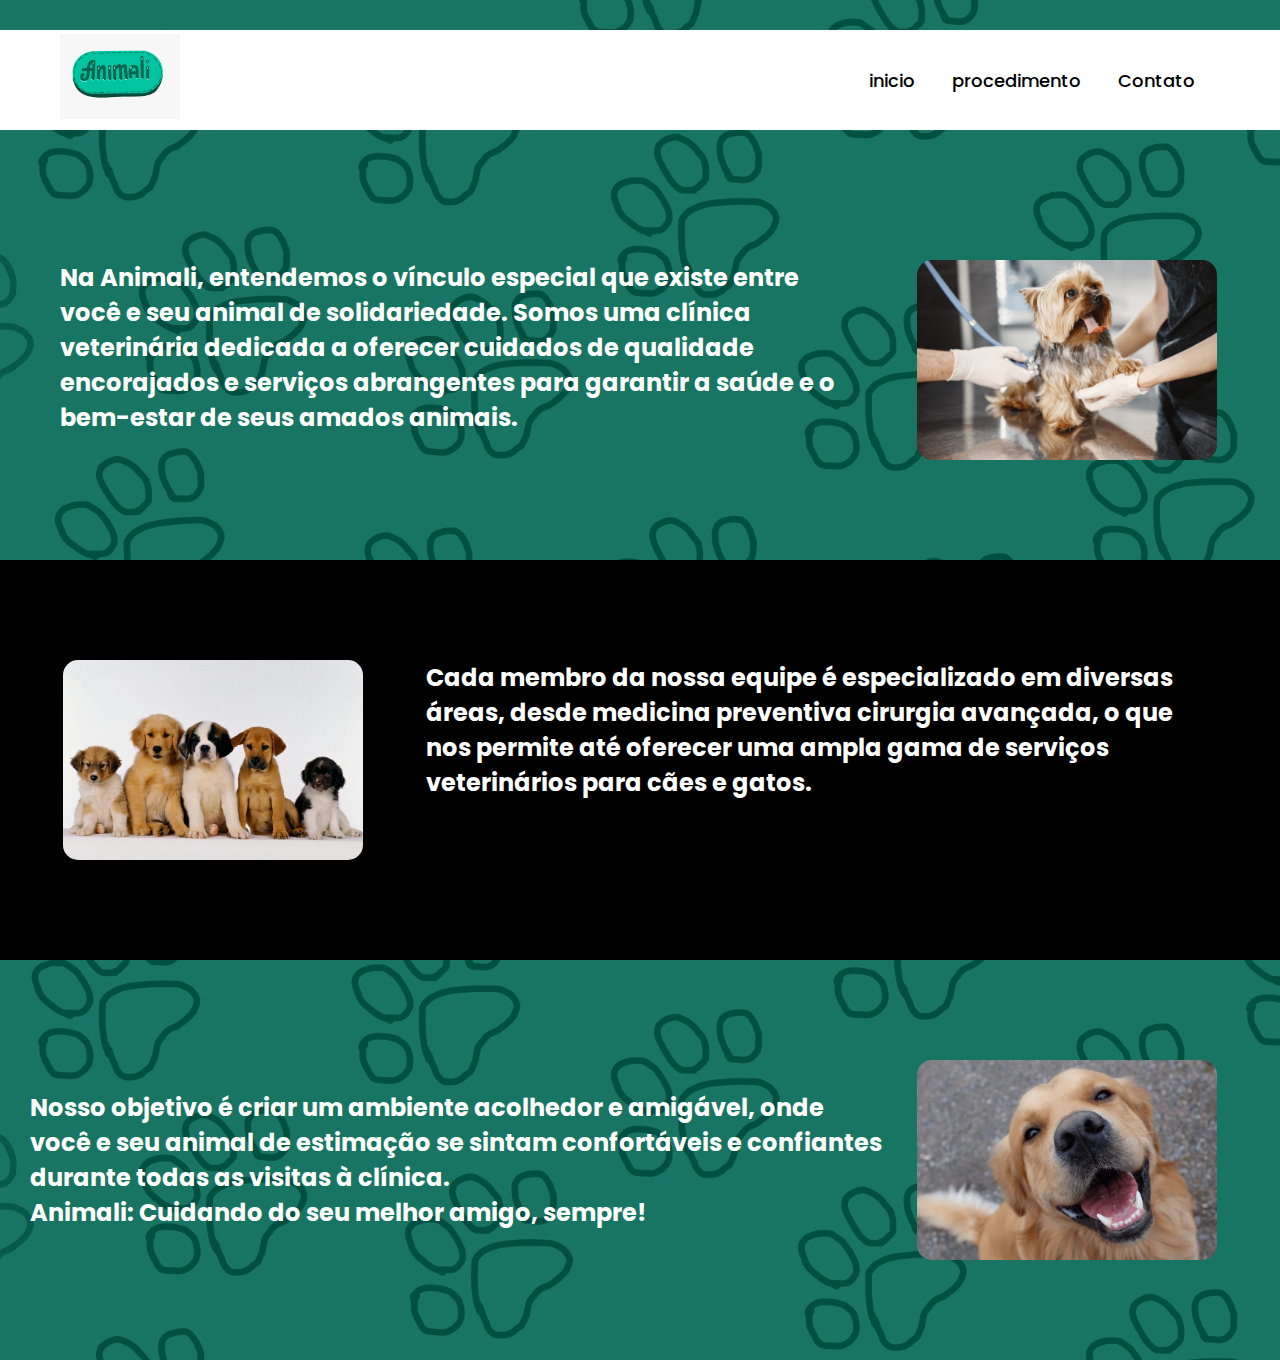
<file: index.html>
<!DOCTYPE html>
<html lang="en">
<head>
    <meta charset="UTF-8">
    <meta name="viewport" content="width=device-width, initial-scale=1.0">
    <link rel="stylesheet" href="./css3/style.css">
    <title>veterianaria</title>
</head>
<body>

        <p class="separação">oi</p>
        <nav>

            <div class="logo">
                <img src="./img/Imagem do WhatsApp de 2023-07-12 à(s) 16.28.01.jpg" class="logo1">
          </div>

            <ul>
                <li> <a href="./index.html"> inicio </a> </li>
                <li> <a href="procedimento.html">procedimento</a></li>
                <li> <a href="https://wa.me/5511994804754"> Contato </a></li>
            </ul>
        </nav>
        <p class="separação2">oi</p>
    <div class="caixa">
        <div class="caixad">
            <div class="txt">
                <br>
                <h2>Na Animali, entendemos o vínculo especial que existe entre você e seu animal de solidariedade. Somos uma clínica veterinária dedicada a oferecer cuidados de qualidade encorajados e serviços abrangentes para garantir a saúde e o bem-estar de seus amados animais.</h2>
            </div>
        </div>
        <div class="caixae"><img src="./img/Imagem do WhatsApp de 2023-07-11 à(s) 20.49.00.jpg" class="foto"></div>
    </div>
     <div class="caixa2">
        <div class="esquerda"><img src="./img/Imagem do WhatsApp de 2023-07-11 à(s) 20.59.04.jpg" class="foto2"></div>
         <div class="direita">
            <div class="txt2"><h2>Cada membro da nossa equipe é especializado em diversas áreas, desde medicina preventiva cirurgia avançada, o que nos permite até oferecer uma ampla gama de serviços veterinários para cães e gatos.</h2>
          </div>
         </div>
        </div>
    <div class="caixa3">
    <div class="esquerda2"><h2>Nosso objetivo é criar um ambiente acolhedor e amigável, onde você e seu animal de estimação se sintam confortáveis ​​e confiantes durante todas as visitas à clínica.
        <br>
        Animali: Cuidando do seu melhor amigo, sempre!</h2></div>
    <div class="direita2"><img src="./img/Imagem do WhatsApp de 2023-07-11 à(s) 21.04.24.jpg" class="foto3"></div>
    </div>
</body>
</html>
</file>
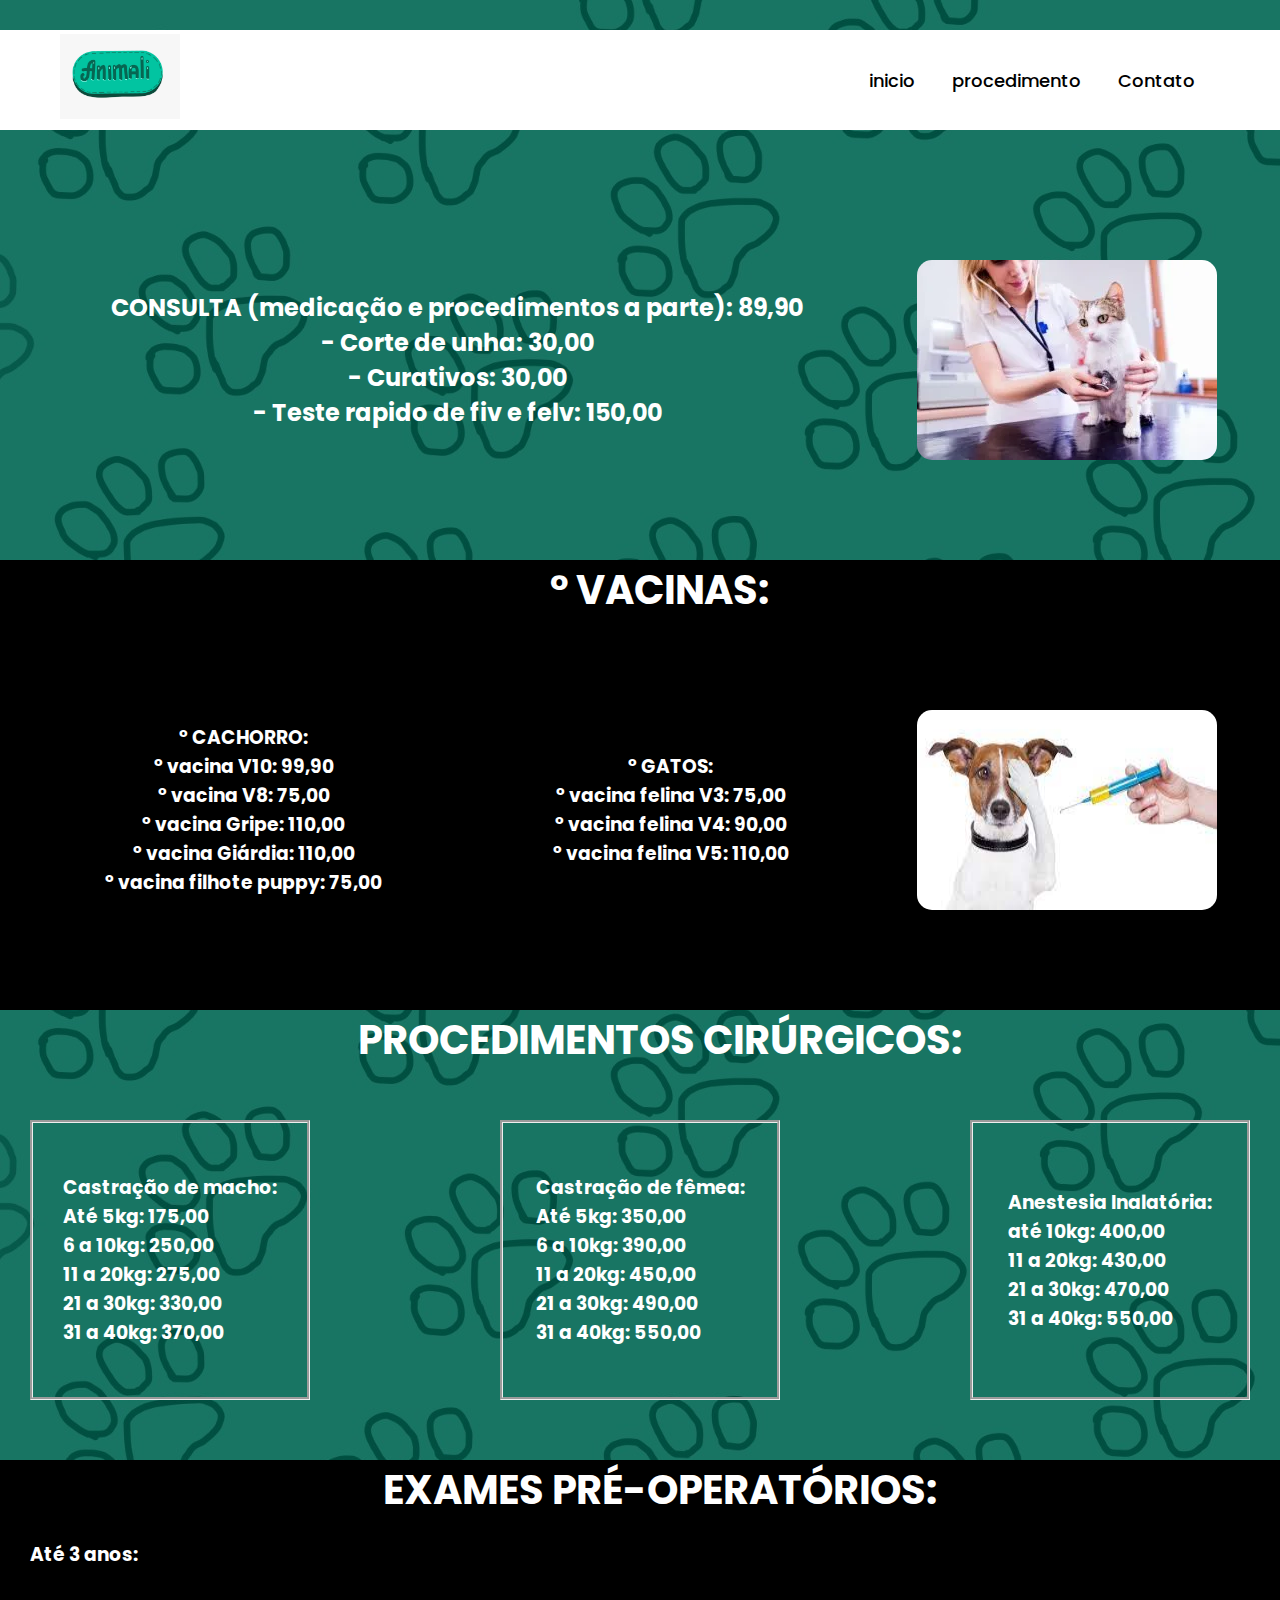
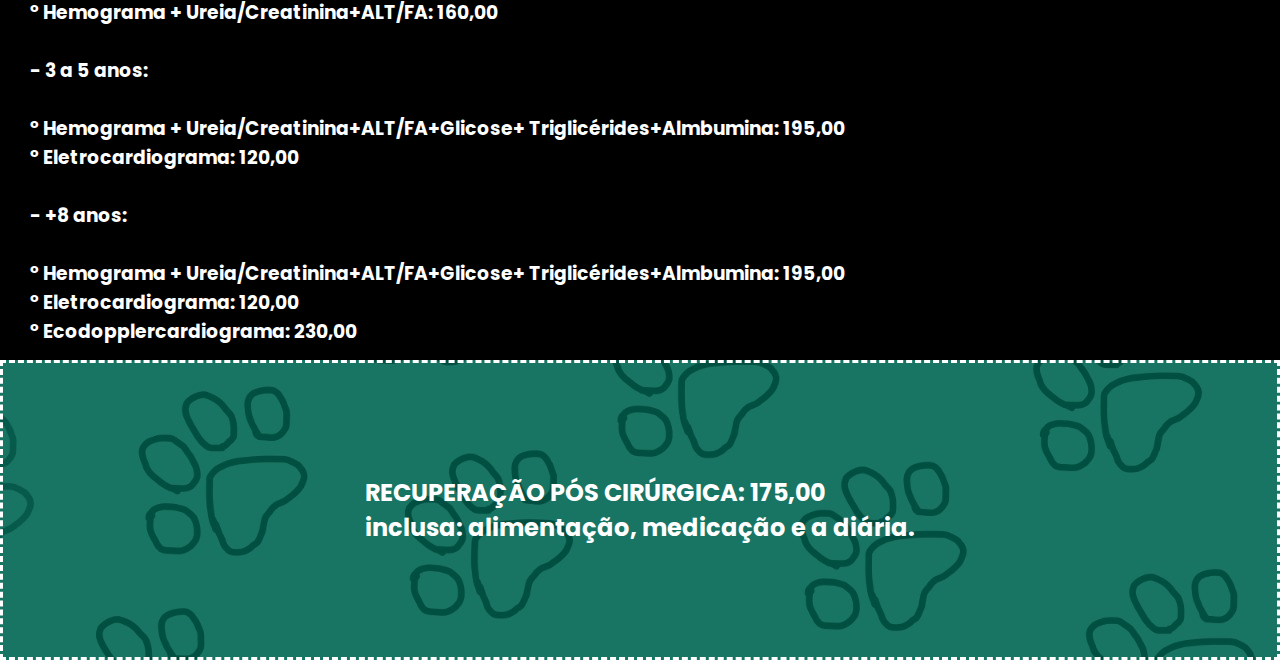
<file: procedimento.html>
<!DOCTYPE html>
<html lang="en">
<head>
    <meta charset="UTF-8">
    <meta name="viewport" content="width=device-width, initial-scale=1.0">
    <link rel="stylesheet" href="./css3/procedimento.css">
    <title>procedimento</title>
</head>
<body>
    <p class="separação">oi</p>
    <nav>

        <div class="logo">
            <img src="./img/Imagem do WhatsApp de 2023-07-12 à(s) 16.28.01.jpg" class="logo1">
      </div>

        <ul>
            <li> <a href="./index.html"> inicio </a> </li>
            <li> <a href="procedimento.html">procedimento</a></li>
            <li> <a href="https://wa.me/5511994804754"> Contato </a></li>
        </ul>
    </nav>
    <p class="separação1">oi</p>
    <div class="caixa">
        <div class="esquerda"><h2>CONSULTA (medicação e procedimentos a parte):  89,90
            <br>
                        - Corte de unha: 30,00
            <br>
                        - Curativos: 30,00
            <br>
                        - Teste rapido de fiv e felv: 150,00
                        </h2>
            </div>
        <div class="direita"><img src="./img/consulta-veterinaria-pet-1920w.webp" class="foto"></div>
    </div>
    <div class="título"><h1>° VACINAS:</h1></div>
    <div class="caixa2">
         <div class="esquerda2">
            <div class="parte1"><h3>
                <br>
                ° CACHORRO:
                <br>
                ° vacina V10: 99,90
                <br>
                ° vacina V8: 75,00
                <br>
                ° vacina Gripe: 110,00
                <br>
                ° vacina Giárdia: 110,00
                <br>
                ° vacina filhote puppy: 75,00
                <br>
                <br></h3>
            </div>
            <div class="parte2">
                <h3>° GATOS:
                <br>
                ° vacina felina V3: 75,00
                <br>
                ° vacina felina V4: 90,00
                <br>
                ° vacina felina V5: 110,00</h3></div>
         </div>
        <div class="direita2"><img src="./img/download.jpg" class="foto2"></div>
    </div>
    <div class="título2"><h1>PROCEDIMENTOS CIRÚRGICOS:</h1></div>
    <div class="caixa3">
       <div class="lado1"><h3>Castração de macho:
        <br>
        Até 5kg: 175,00
        <br>
        6 a 10kg: 250,00
        <br>
        11 a 20kg: 275,00
        <br>
        21 a 30kg: 330,00
        <br>
        31 a 40kg: 370,00</h3>
        </div>
       <div class="meio"><h3>Castração de fêmea:
        <br>
        Até 5kg: 350,00
        <br>
        6 a 10kg: 390,00
        <br>
        11 a 20kg: 450,00
        <br>
        21 a 30kg: 490,00
        <br>
        31 a 40kg: 550,00
        </h3></div>
       <div class="lado2"><h3>
        Anestesia Inalatória: 
        <br>
até 10kg: 400,00
<br>
11 a 20kg: 430,00
<br>
21 a 30kg: 470,00
<br>
31 a 40kg: 550,00
       </h3>
        </div>
    </div>
    <div class="título3"><h1>EXAMES PRÉ-OPERATÓRIOS:</h1></div>
    <div class="caixa4"><h3>Até 3 anos: <br>
        <br>
        ° Hemograma + Ureia/Creatinina+ALT/FA: 160,00
        <br>
        <br>
        - 3 a 5 anos:
        <br>
        <br>
        ° Hemograma + Ureia/Creatinina+ALT/FA+Glicose+ Triglicérides+Almbumina: 195,00
        <br>
        ° Eletrocardiograma: 120,00
        <br>
        <br>
        - +8 anos:
        <br>
        <br>
        ° Hemograma + Ureia/Creatinina+ALT/FA+Glicose+ Triglicérides+Almbumina: 195,00
        <br>
        ° Eletrocardiograma: 120,00
        <br>
        ° Ecodopplercardiograma: 230,00
        </h3>
        </div>
        <div class="caixa5"><h2>RECUPERAÇÃO PÓS CIRÚRGICA: 175,00
            <br>
            inclusa: alimentação, medicação e a diária.</h2></div>
</body>
</html>
</file>
<file: css3/style.css>
@import url('https://fonts.googleapis.com/css2?family=Poppins:ital,wght@0,300;0,400;0,500;0,600;1,900&display=swap%27');
*{
    margin: 0;
    padding: 0;
    box-sizing: border-box;
    font-family: 'Poppins' , sans-serif;
}

body{
    background-image: url(../img/Imagem\ do\ WhatsApp\ de\ 2023-07-11\ à\(s\)\ 19.08.50.jpg);
}

nav{
    background-color: #ffffff;
    padding: 10px 60px;
    display: flex;
    justify-content: space-between;
    align-items: center;
    height: 100px;
}
nav .logo a{
    text-decoration: none;
    color: #000000;
    font-weight: 600px;
    font-size: xx-large;
}

nav ul{
    display: flex;
    align-items: center;
    list-style: none;
    padding: 10px;
}
nav li{
    margin-left: 7px;
}
nav li a{
    text-decoration: none;
    color: #000000;
    font-size: 18px;
    font-weight: 500;
    padding: 8px 15px;
    border-radius: 5px;
    transition: 0.3s;
}
nav li a:hover{
    background-color: rgb(0, 0, 0);
    color: rgb(255, 255, 255);
}
.separação{
    width: 100%;
    height: 30px;
    background-color: transparent;
    color: transparent;
}

.logo1{
    width: 120px;
}

.separação2{
    width: 100%;
    height: 30px;
    background-color: transparent;
    color: transparent;
}

.caixa{
    width: 100%;
    height: 400px;
    padding: 30px;
    background-color: transparent;
    display: flex;
    justify-content: space-between;
    align-items: center;
}
.caixad{
    width: 70%;
    height: 350px;
    padding: 30px;
    background-color: transparent;
    color: #ffffff;
    display: flex;
    justify-content: center;
    align-items: center;
}

.caixae{
    width: 30%;
    height: 350px;
    background-color: transparent;
    display: flex;
    justify-content: center;
    align-items: center;
}

.txt{
    width: 100%;
    height: 200px;
    background-color: transparent;
    color: #ffffff;
    display: flex;
    justify-content: center;
    border-radius: 35px;
    bottom: -10px;
}

.foto{
        width: 300px;
        height: 200px;
        background: #fff;
        border-radius: 15px;
}

.separação3{
    width: 100%;
    height: 20px;
    background-color: white;
    color: transparent;
}

.caixa2{
    width: 100%;
    height: 400px;
    padding: 30px;
    background-color: black;
    display: flex;
    justify-content: space-between;
    align-items: center;
}

.esquerda{
    width: 30%;
    height: 350px;
    background-color: transparent;
    display: flex;
    justify-content: center;
    align-items: center;
}

.direita{
    width: 70%;
    height: 350px;
    padding: 30px;
    background-color: transparent;
    color: #ffffff;
    display: flex;
    justify-content: center;
    align-items: center;
}

.foto2{
    width: 300px;
    height: 200px;
    background: #fff;
    border-radius: 15px;
}

.txt2{
    width: 100%;
    height: 200px;
    background-color: transparent;
    color: #ffffff;
    display: flex;
    justify-content: center;
    border-radius: 35px;
    bottom: -10px;
}

.caixa3{
    width: 100%;
    height: 400px;
    padding: 30px;
    background-color: transparent;
    display: flex;
    justify-content: space-between;
    align-items: center;
}

.esquerda2{
    width: 70%;
    height: 350px;
    background-color: transparent;
    color: #fff;
    display: flex;
    justify-content: center;
    align-items: center;
}

.direita2{
    width: 30% ;
    height: 350px;
    padding: 30px;
    background-color: transparent;
    color: #ffffff;
    display: flex;
    justify-content: center;
    align-items: center;
}

.foto3{
    width: 300px;
    height: 200px;
    background: #fff;
    border-radius: 15px;
}

.txt3{
    width: 100%;
    height: 200px;
    background-color: transparent;
    color: #ffffff;
    display: flex;
    justify-content: center;
    border-radius: 35px;
    bottom: -10px;
    text-align: center;
}
</file>
<file: css3/procedimento.css>
@import url('https://fonts.googleapis.com/css2?family=Poppins:ital,wght@0,300;0,400;0,500;0,600;1,900&display=swap%27');
*{
    margin: 0;
    padding: 0;
    box-sizing: border-box;
    font-family: 'Poppins' , sans-serif;
}

body{
    background-image: url(../img/Imagem\ do\ WhatsApp\ de\ 2023-07-11\ à\(s\)\ 19.08.50.jpg);
}

nav{
    background-color: #ffffff;
    padding: 10px 60px;
    display: flex;
    justify-content: space-between;
    align-items: center;
    height: 100px;
}
nav .logo a{
    text-decoration: none;
    color: #000000;
    font-weight: 600px;
    font-size: xx-large;
}

nav ul{
    display: flex;
    align-items: center;
    list-style: none;
    padding: 10px;
}
nav li{
    margin-left: 7px;
}
nav li a{
    text-decoration: none;
    color: #000000;
    font-size: 18px;
    font-weight: 500;
    padding: 8px 15px;
    border-radius: 5px;
    transition: 0.3s;
}
nav li a:hover{
    background-color: rgb(0, 0, 0);
    color: rgb(255, 255, 255);
}
.separação{
    width: 100%;
    height: 30px;
    background-color: transparent;
    color: transparent;
}

.logo1{
    width: 120px;
}

.separação1{
    width: 100%;
    height: 30px;
    background-color: transparent;
    color: transparent;
}

.caixa{
    width: 100%;
    height: 400px;
    padding: 30px;
    background-color: transparent;
    display: flex;
    justify-content: space-between;
    align-items: center;
}

.esquerda{
    width: 70%;
    height: 400px;
    background-color:transparent;
    color: #fff;
    display: flex;
    justify-content: center;
    align-items: center;
    text-align: center;
}

.direita{
    width: 30%;
    height: 400px;
    background-color: transparent;
    display: flex;
    justify-content: center;
    align-items: center;
}   

.foto{
    width: 300px;
    height: 200px;
    background: #fff;
    border-radius: 15px;
}

.separação2{
    width: 100%;
    height: 5px;
    background-color: white;
    color: transparent;  
}



.caixa2{
    width: 100%;
    height: 400px;
    padding: 30px;
    background-color: black;
    display: flex;
    justify-content: space-between;
    align-items: center;
}

.esquerda2{
    width: 70%;
    height: 400px;
    background-color: #000000;
    color: #fff;
    display: flex;
    justify-content: space-between;
    align-items: center;
    text-align: center;
}

.direita2{
    width: 30%;
    height: 400px;
    background-color: black;
    display: flex;
    justify-content: center;
    align-items: center;
}   

.foto2{
    width: 300px;
    height: 200px;
    background: #000000;
    border-radius: 15px;
}

.parte1{
    width: 50%;
    height: 400px;
    background-color: black;
    color: #fff;
    display: flex;
    justify-content: center;
    align-items: center;
}

.parte2{
    width: 50%;
    height: 400px;
    background-color: black;
    color: #fff;
    display: flex;
    justify-content: center;
    align-items: center;
}

.título{
    width: 100%;
    height: 50px;
    background-color: #000000;
    color: #ffffff;
    display: flex;
    justify-content: center;
    padding-left: 40px;
    font-size: 20px;
}

.título2{
    width: 100%;
    height: 50px;
    background-color: transparent;
    color: #ffffff;
    display: flex;
    justify-content: center;
    padding-left: 40px;
    font-size: 20px;
}

.caixa3{
    width: 100%;
    height: 400px;
    padding: 30px;
    background-color: transparent;
    color: #fff;
    display: flex;
    justify-content: space-between;
    align-items: center;
}

.lado1{
    width: 280px;
    height: 280px;
    background-color: transparent;
    display: flex;
    justify-content: center;
    align-items: center;
    border-style: groove;
}

.meio{
    width: 280px;
    height: 280px;
    background-color: transparent;
    display: flex;
    justify-content: center;
    align-items: center;
    border-style: groove;
}

.lado2{
    width: 280px;
    height: 280px;
    background-color: transparent;
    display: flex;
    justify-content: center;
    align-items: center;
    border-style: groove;
}

.caixa4{
  width: 100%;
  height: 450px;
  background-color: #000000;
  color: white;
  padding: 30px;
}

.título3{
    width: 100%;
    height: 50px;
    background-color: #000000;
    color: #ffffff;
    display: flex;
    justify-content: center;
    padding-left: 40px;
    font-size: 20px;
}

.caixa5{
    width: 100%;
    height: 300px;
    background-color: transparent;
    color: #fff;
    display: flex;
    justify-content: center;
    align-items: center;
    border-style: dashed;
}
</file>
